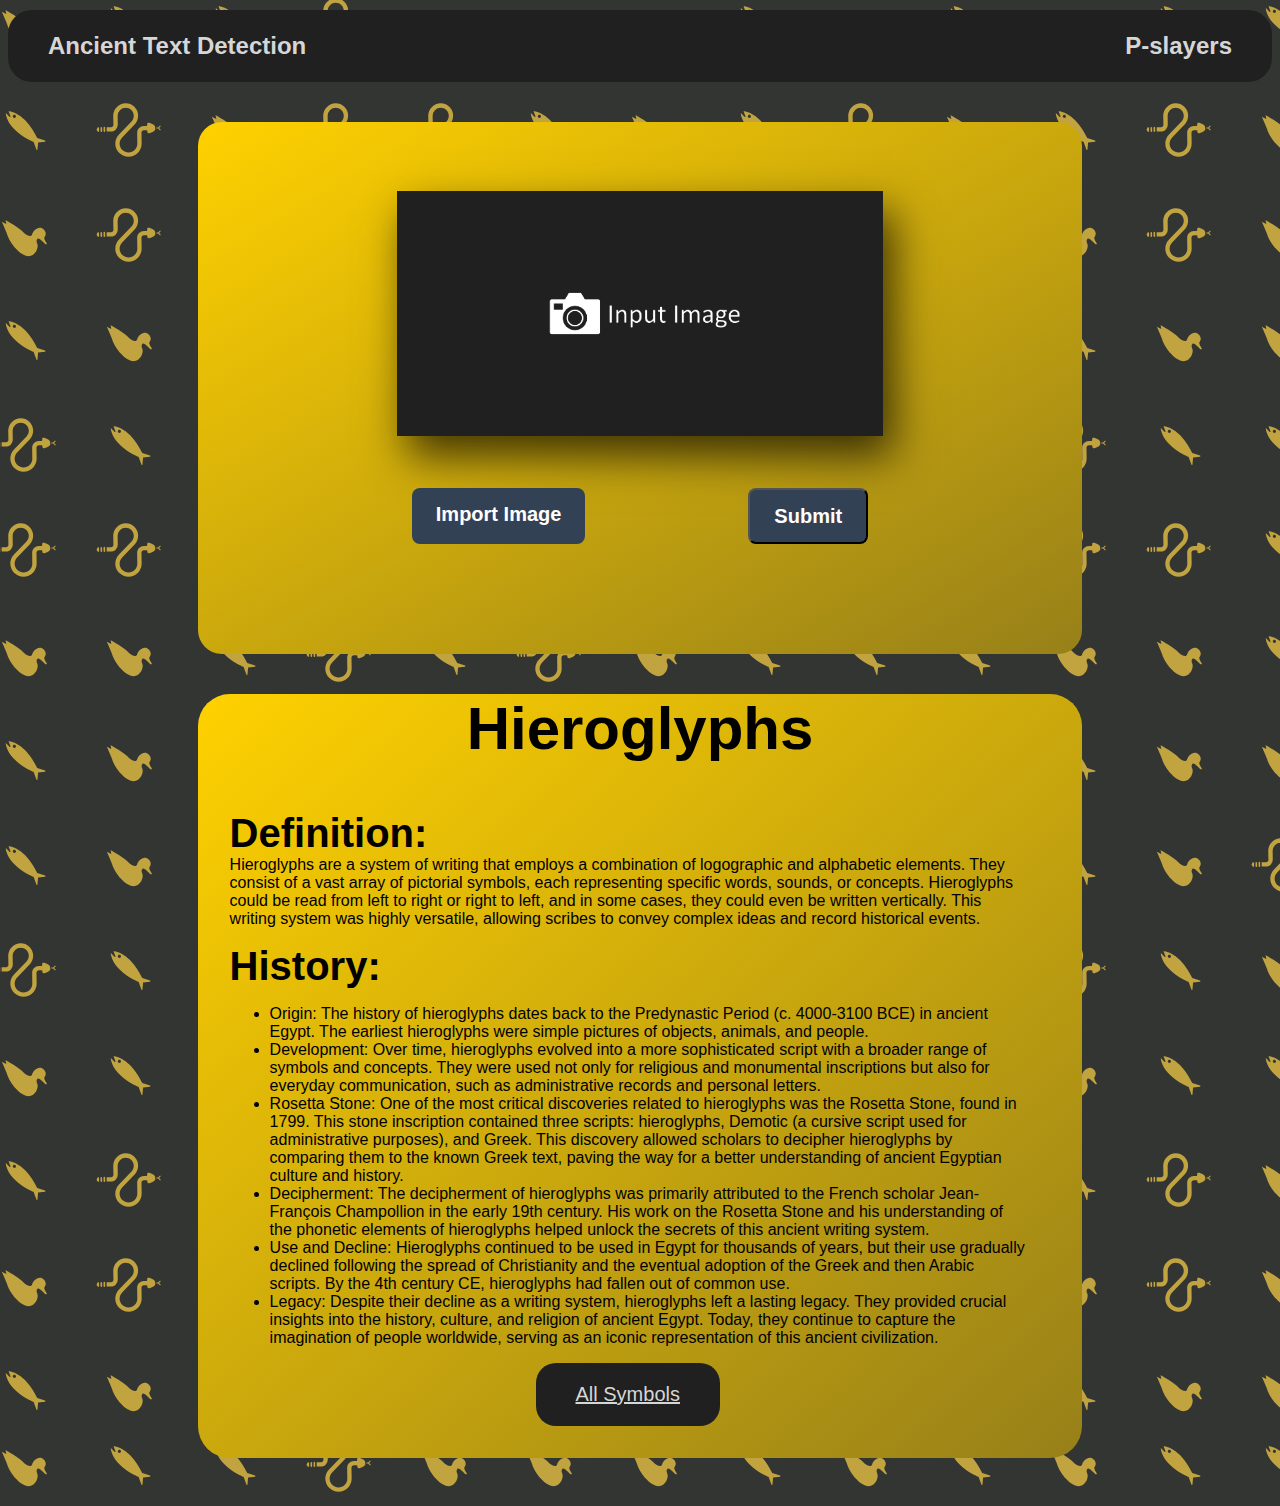
<file: frontend/index.html>
<!DOCTYPE html>
<html lang="en">
<head>
    <meta charset="UTF-8">
    <meta name="viewport" content="width=device-width, initial-scale=1.0">
    <title>Pslayers | Text Detection</title>
    <link rel="stylesheet" href="index.css">
</head>
<!-- bg-[url(assets/backgound.svg)]  -->
<!-- bg-gradient-to-br from-[#FFD100] to-[#978019] -->
<body>
    
    <div id = "full_div">

        <!-- The header -->
        <div id="nav">
            <div>Ancient Text Detection</div>
            <div>P-slayers</div>
        </div>
        
        <!-- the form to input the image -->
        <div id="form_div">
            <form id="actual_form" action="output.html">

            <!-- selected image show -->
                <div id="image_display">
                    <img alt="Select and Image"  id = "show_image" src = "assets/Picture1-.png">
                </div>                
                <div id="input_field">
                    <input type="file" accept="image/png, image/jpg, image/jpeg" id="input_image">
                    <label id="input_image_label" for="input_image">
                            Import Image
                    </label>
                    <input type="submit" id="submit_button">
                    <!-- <input type="file" accept="image/*" /> -->
                </div>
            </form>
        </div>
        <script>
            let showimage_ = document.getElementById("show_image");
            let input_image = document.getElementById("input_image");
            console.log(input_image)
            input_image.onchange = function(){
                showimage_.src = URL.createObjectURL(input_image.files[0]);
            }
        </script>
        <div id="info_box">
            <div id="info_box_title">Hieroglyphs</div>
                <div id="info">
                    <p>
                        <span class="header">Definition:</span><br>  
                        Hieroglyphs are a system of writing that employs a combination of logographic and alphabetic elements. They consist of a vast array of pictorial symbols, each representing specific words, sounds, or concepts. Hieroglyphs could be read from left to right or right to left, and in some cases, they could even be written vertically. This writing system was highly versatile, allowing scribes to convey complex ideas and record historical events.
                    </p>
                    <p>
                        <span class="header">History:</span><br>
                        <ul class="list-inside">
                            <li>Origin: The history of hieroglyphs dates back to the Predynastic Period (c. 4000-3100 BCE) in ancient Egypt. The earliest hieroglyphs were simple pictures of objects, animals, and people.</li>
                            <li>Development: Over time, hieroglyphs evolved into a more sophisticated script with a broader range of symbols and concepts. They were used not only for religious and monumental inscriptions but also for everyday communication, such as administrative records and personal letters.
                                <li>Rosetta Stone: One of the most critical discoveries related to hieroglyphs was the Rosetta Stone, found in 1799. This stone inscription contained three scripts: hieroglyphs, Demotic (a cursive script used for administrative purposes), and Greek. This discovery allowed scholars to decipher hieroglyphs by comparing them to the known Greek text, paving the way for a better understanding of ancient Egyptian culture and history.</li>
                                <li>Decipherment: The decipherment of hieroglyphs was primarily attributed to the French scholar Jean-François Champollion in the early 19th century. His work on the Rosetta Stone and his understanding of the phonetic elements of hieroglyphs helped unlock the secrets of this ancient writing system.</li>
                                <li>Use and Decline: Hieroglyphs continued to be used in Egypt for thousands of years, but their use gradually declined following the spread of Christianity and the eventual adoption of the Greek and then Arabic scripts. By the 4th century CE, hieroglyphs had fallen out of common use.</li>
                                <li>Legacy: Despite their decline as a writing system, hieroglyphs left a lasting legacy. They provided crucial insights into the history, culture, and religion of ancient Egypt. Today, they continue to capture the imagination of people worldwide, serving as an iconic representation of this ancient civilization.</li>
                            </ul>
                    </p>
                    <div class="all_symbols_button">

                        <a href="all_symbols.html">
                            All Symbols
                        </a>
                    </div>
                </div>
            </div>
        </div>
    </div>     
</body>
</html>
</file>
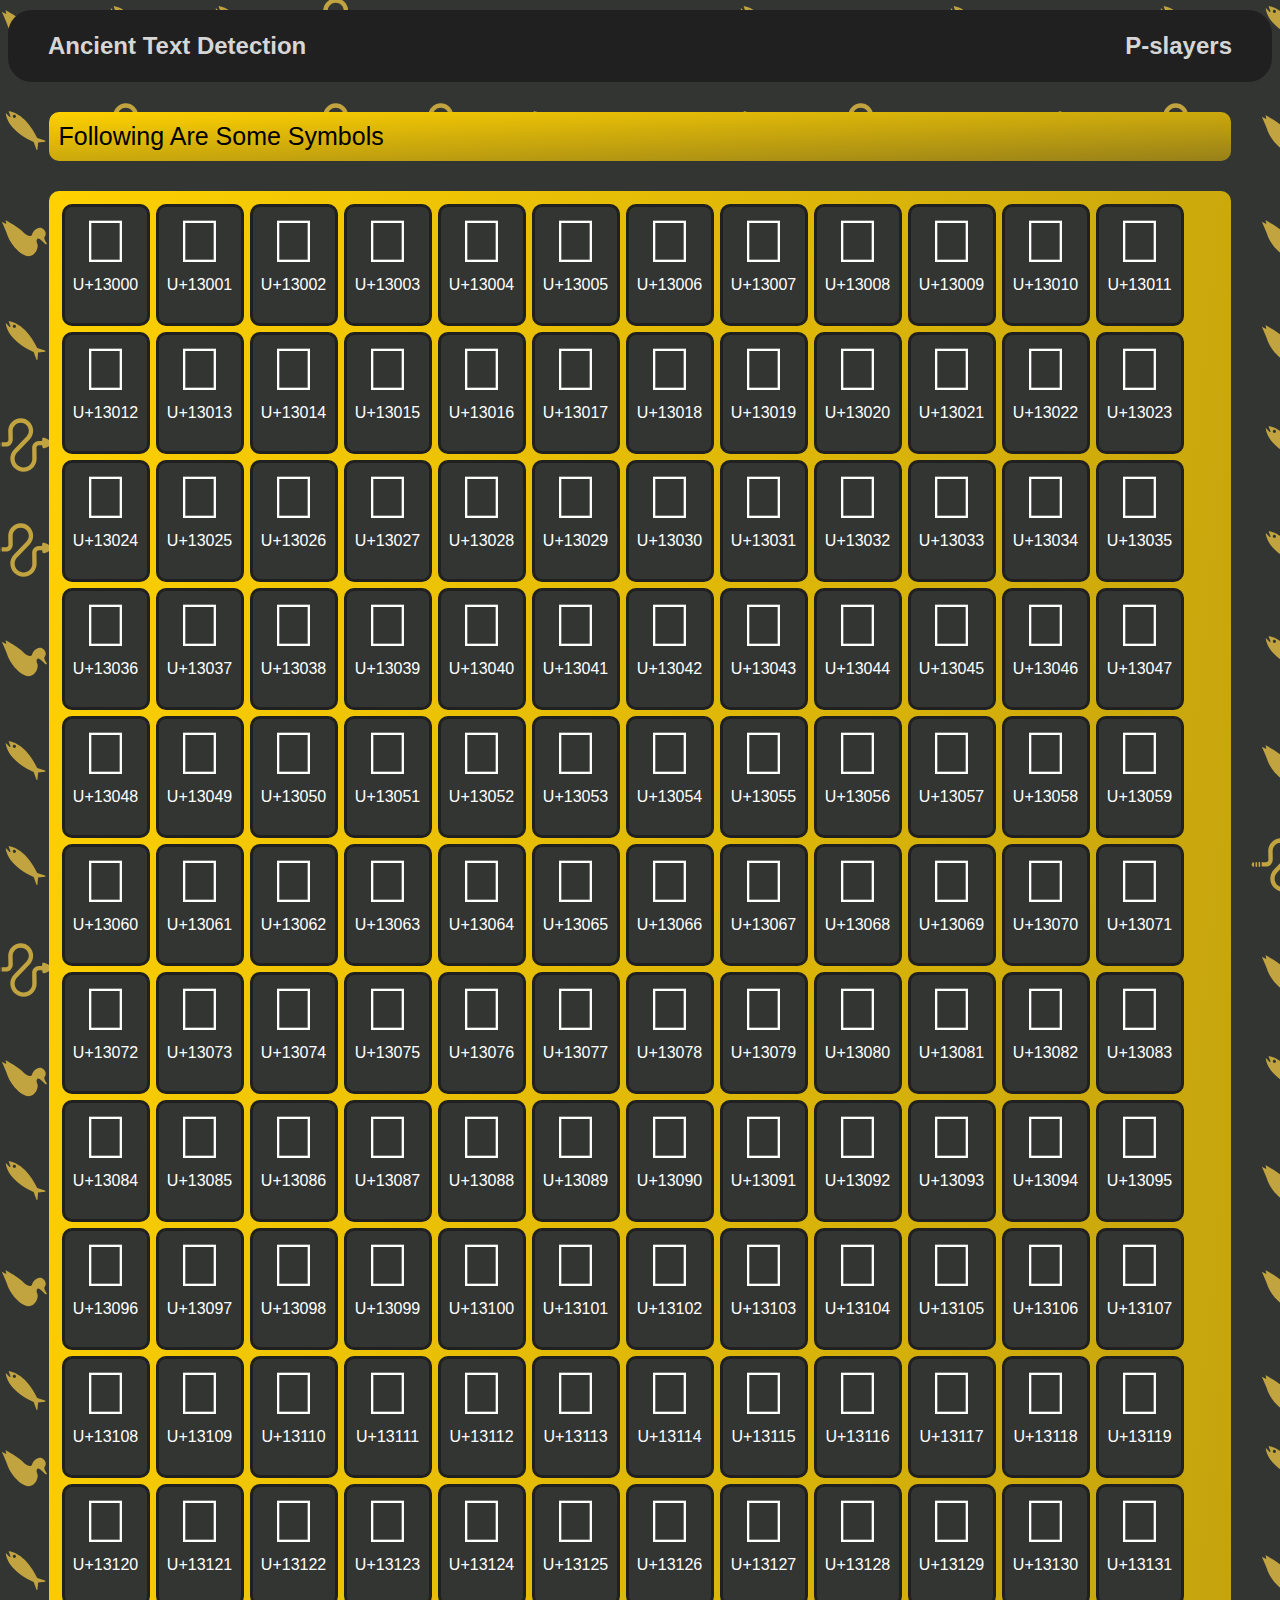
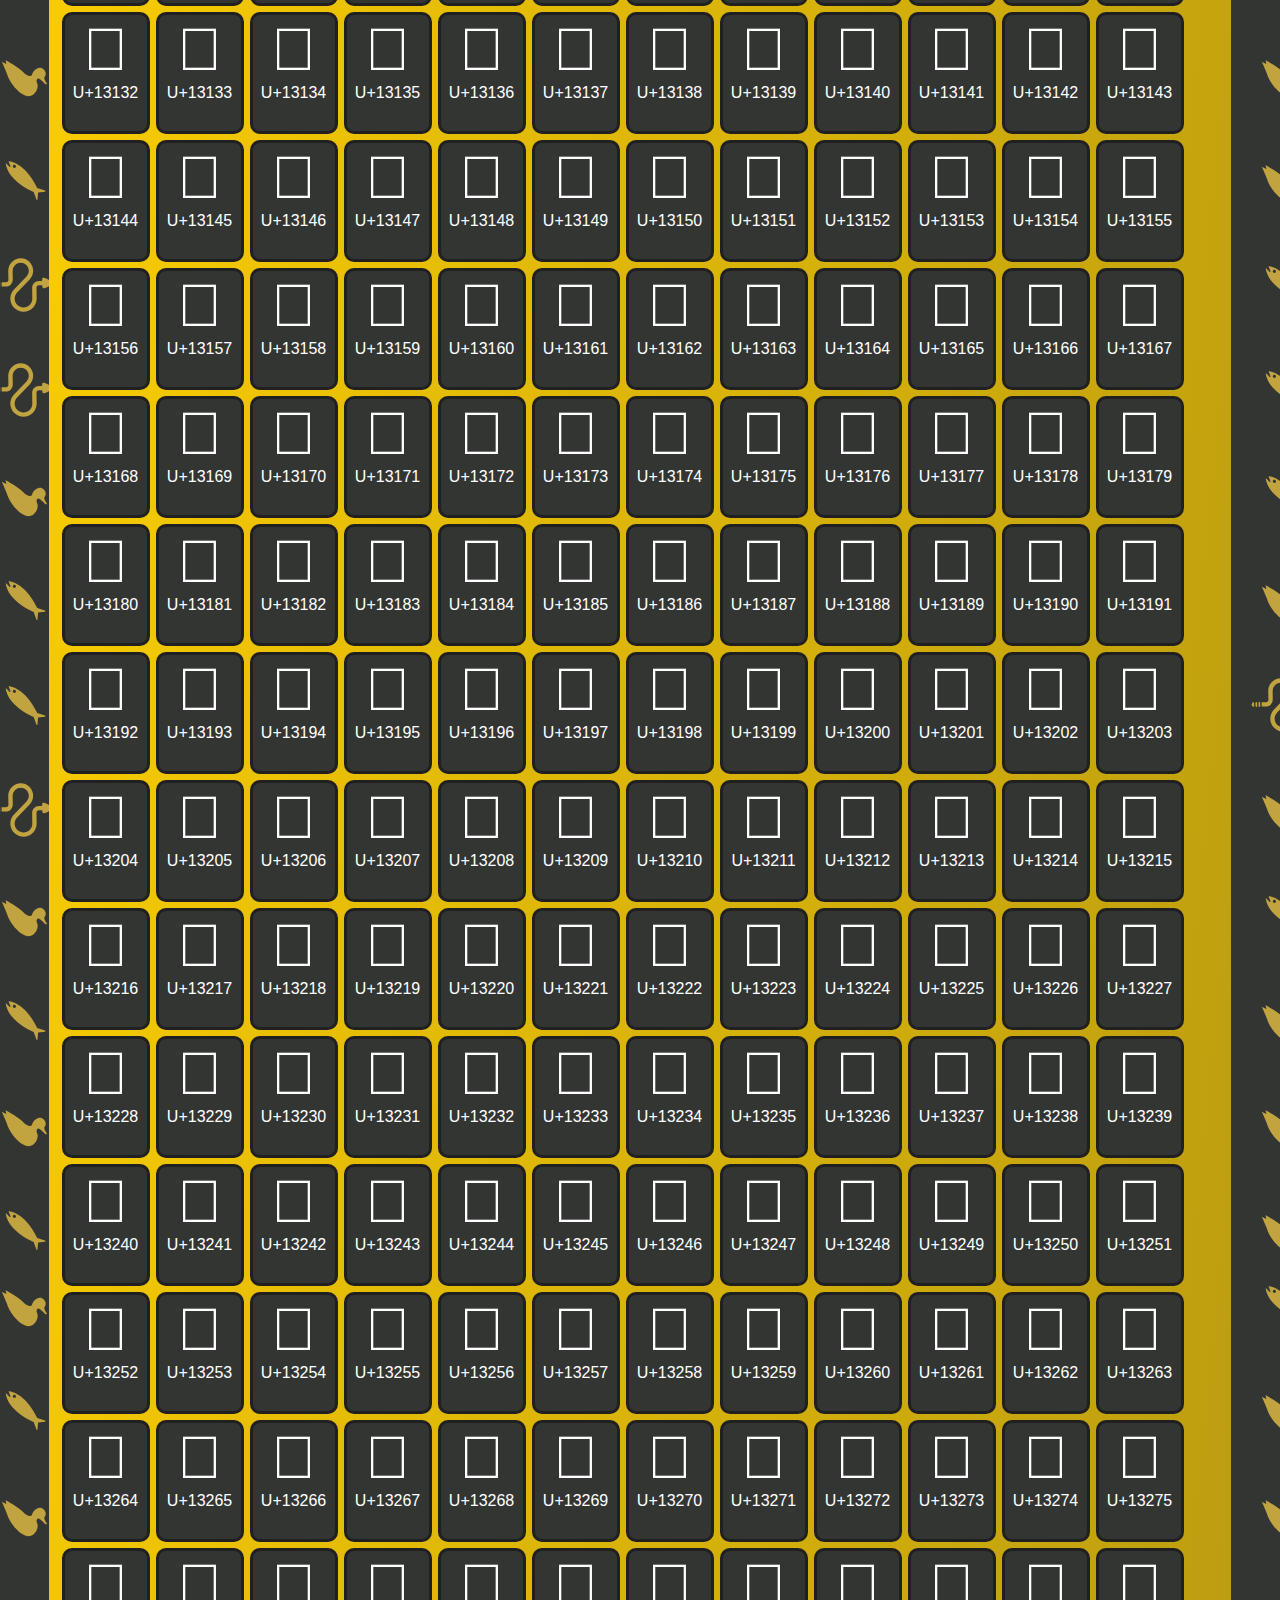
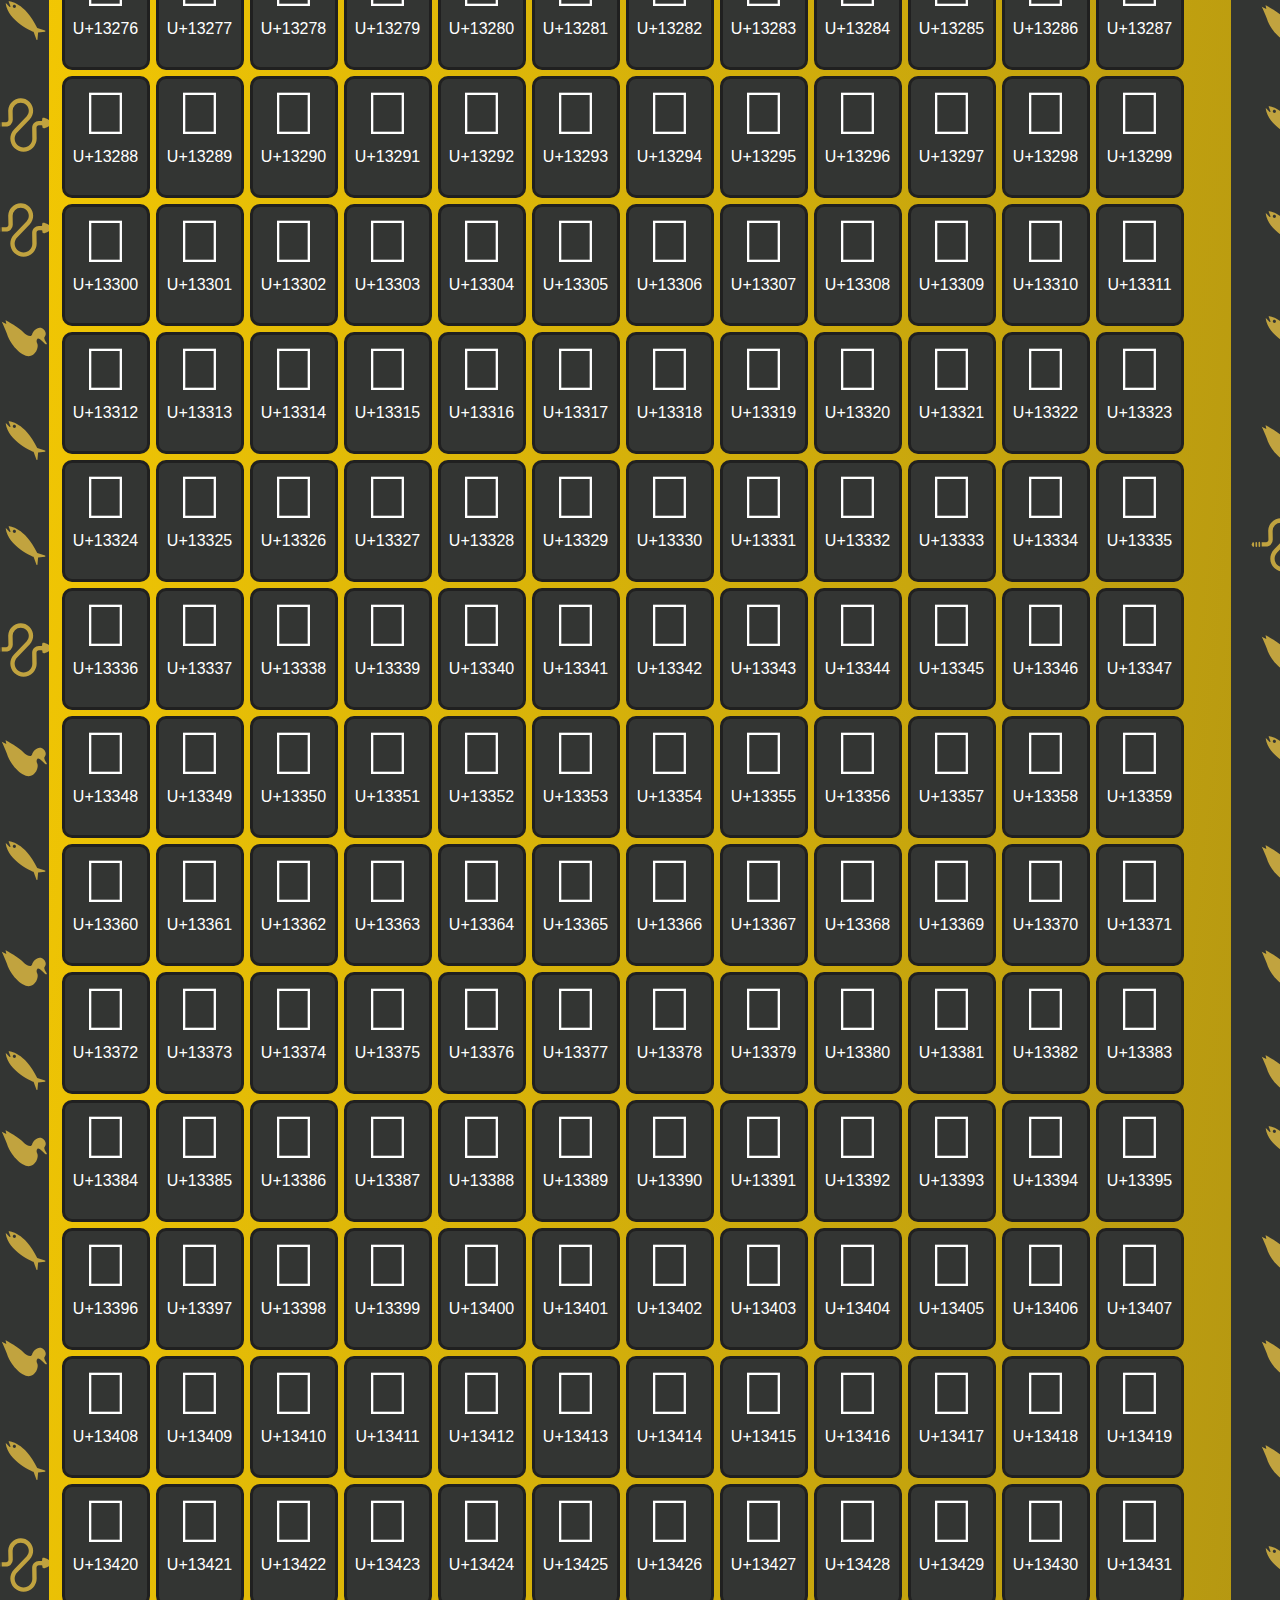
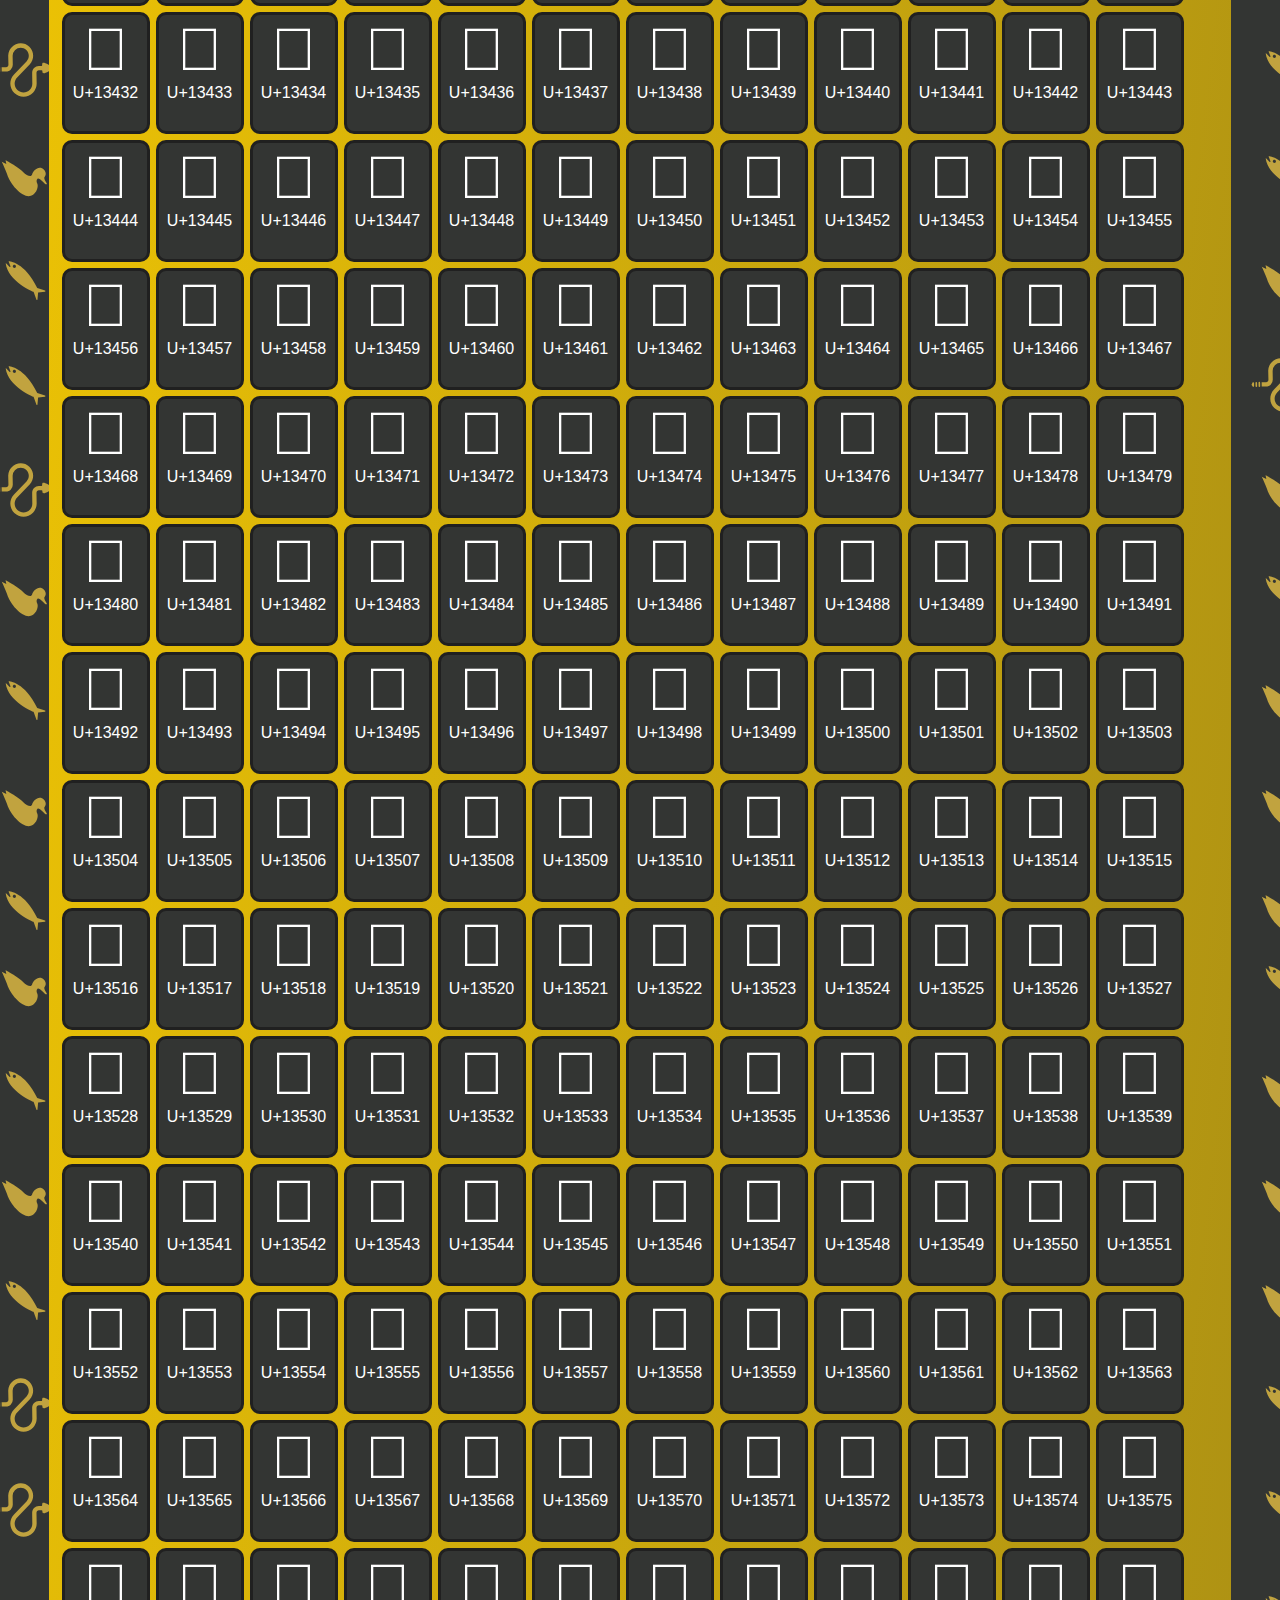
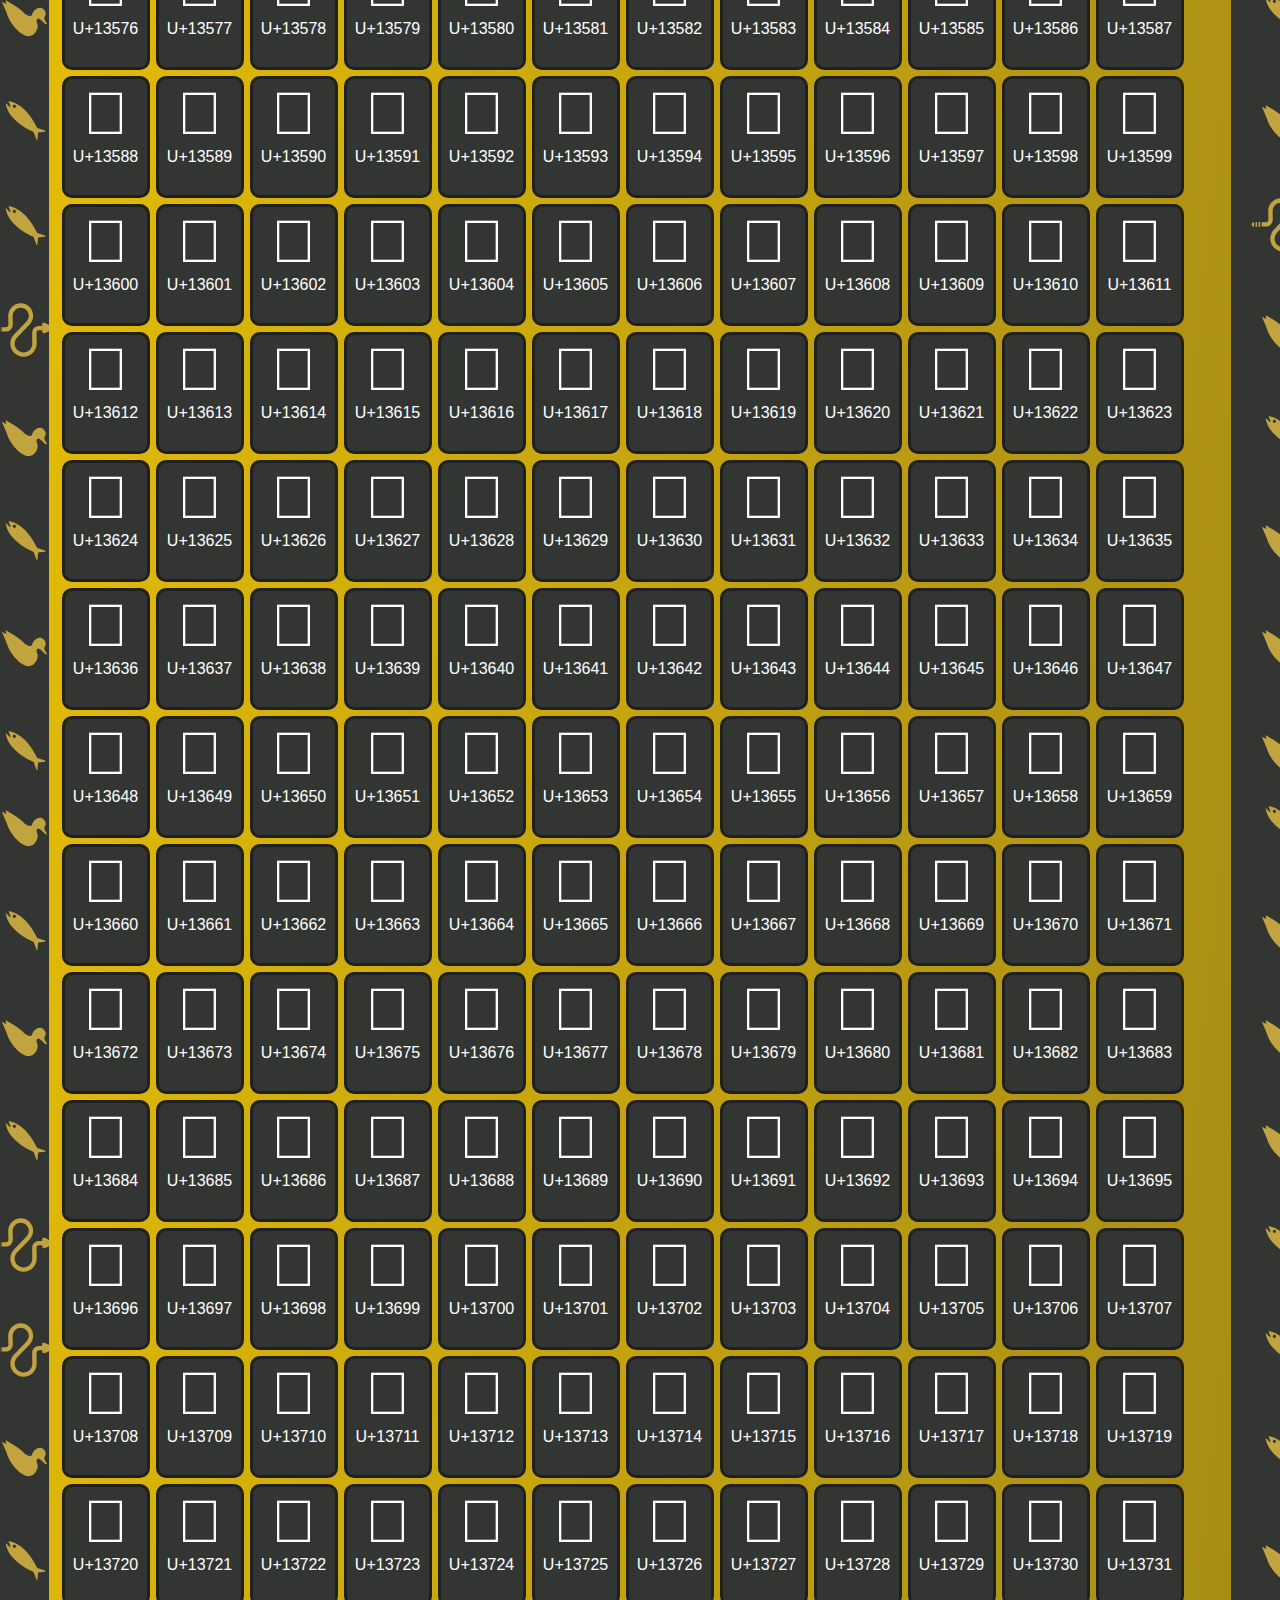
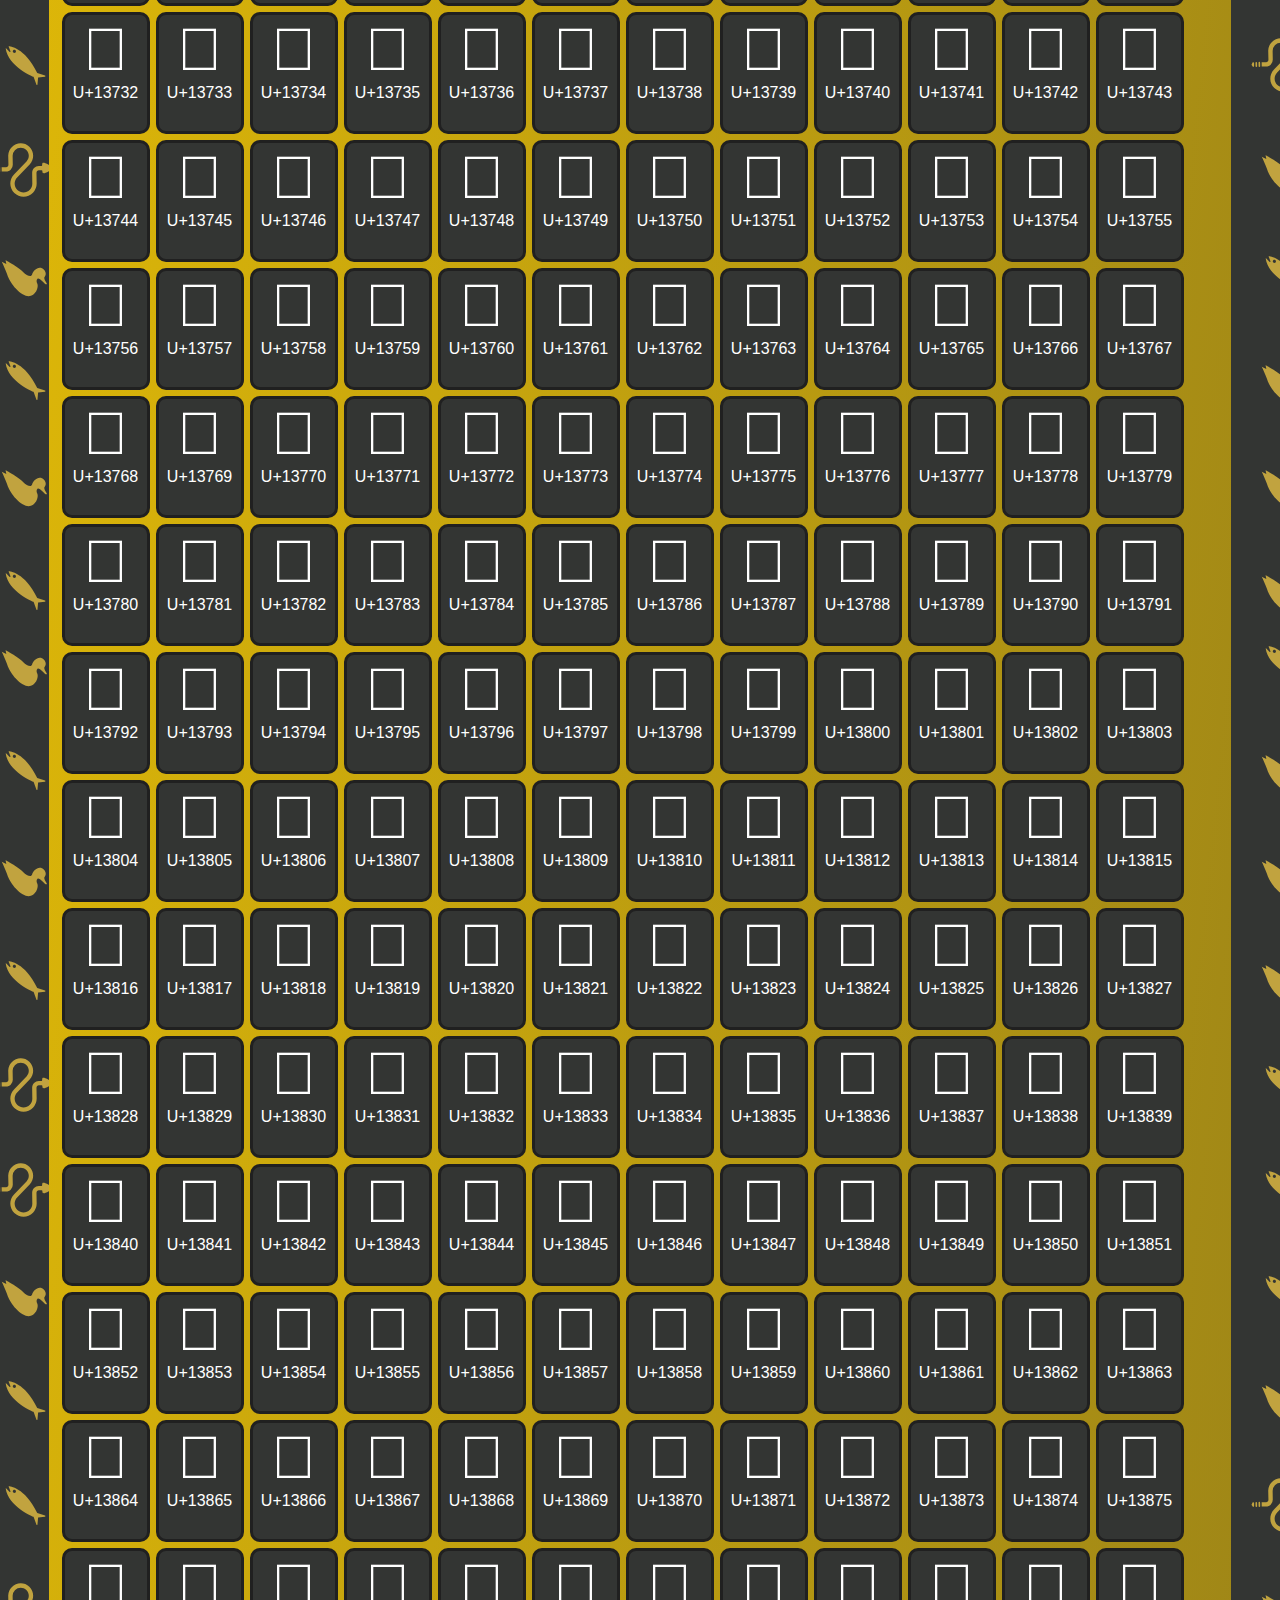
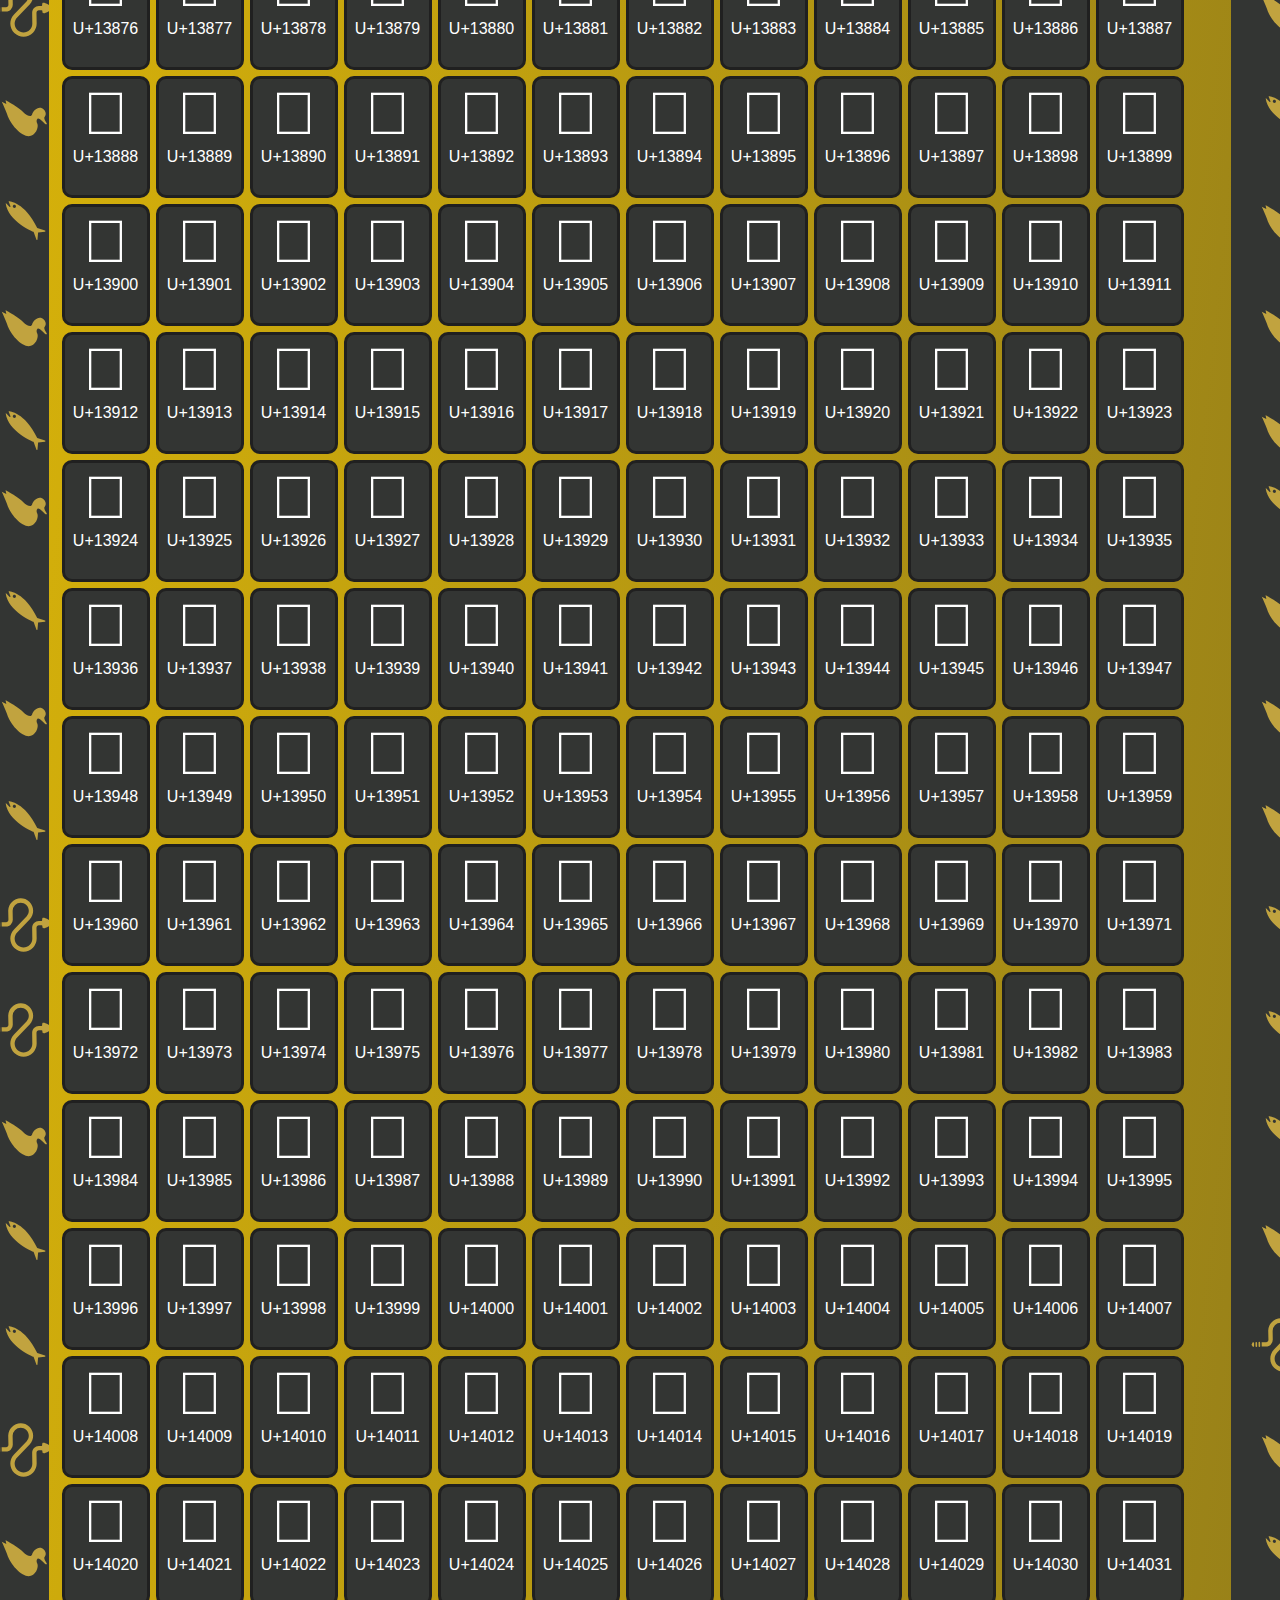
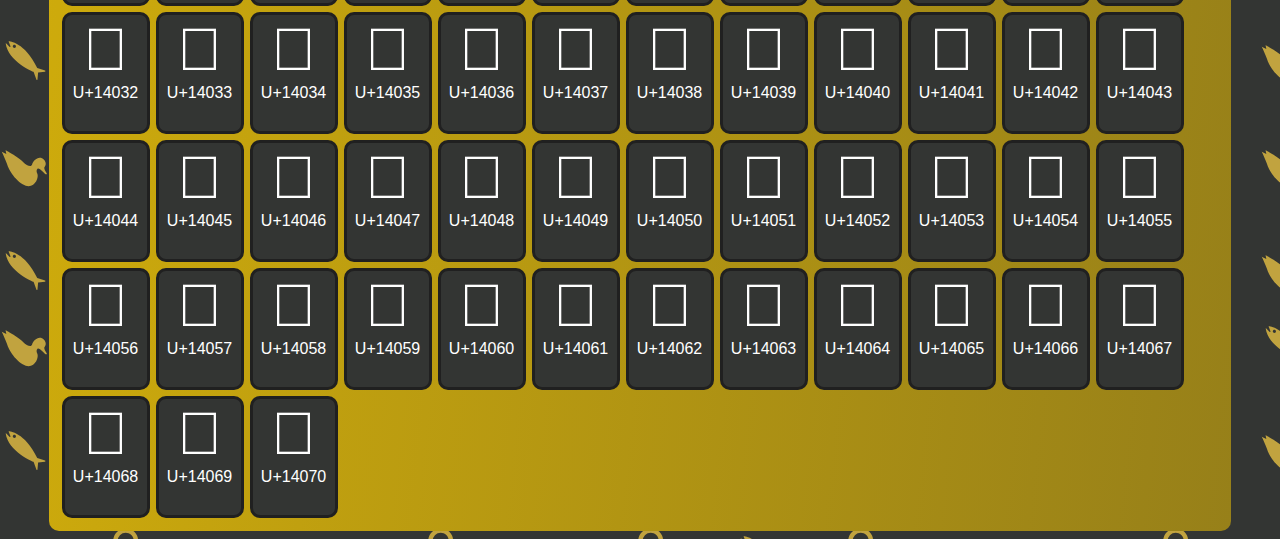
<file: frontend/all_symbols.html>
<!DOCTYPE html>
<html>
<head>
    <title>Repeat Div Element with HTML Tags</title>
    <link rel="stylesheet" href="all_symbols_style.css">
</head>
<body >
    <div id="full_div">
        <div class="nav">
            <div>Ancient Text Detection</div>
            <div>P-slayers</div>
        </div>
        <div class="floor" style="font-size: 25px;">
            Following Are Some Symbols  
        </div>
        <div class="floor" id="floor">
            <script>
                var container = document.getElementById("floor");
                for (var i = 77824; i <= 78894; i++) {
                    var div = document.createElement("div");
                    div.innerHTML += '<div class="tile"><span class="symbol">&#'+String(i)+';</span><br>U+'+String(13000+i-77824)+'</div>';
                    container.appendChild(div);
                }
            </script>
        </div>
    </div>
</body>
</html>
</file>
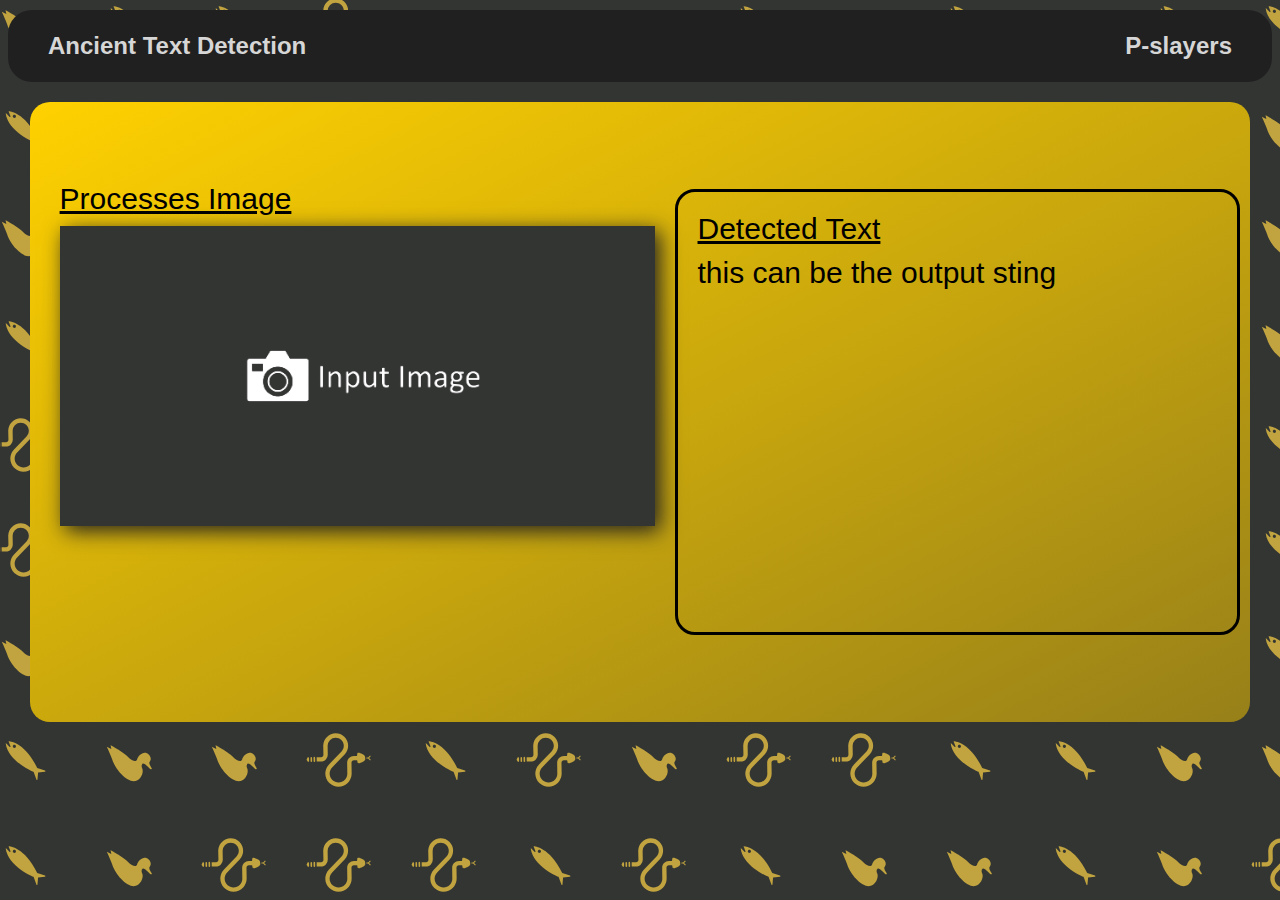
<file: frontend/output.html>
<!DOCTYPE html>
<html lang="en">
<head>
    <meta charset="UTF-8">
    <meta name="viewport" content="width=device-width, initial-scale=1.0">
    <link rel="stylesheet" href="output_style.css">
    <title>Document</title>
</head>
<body>
    <div class="nav">
        <div>Ancient Text Detection</div>
        <div>P-slayers</div>
    </div>
    <div id="output">
        <div id="image_section">
            <span style="text-decoration: underline; font-size: 30px;">
                Processes Image
            </span>
            <img alt="Please Retry" id="output_image" src="assets/Picture1-.png">
        </div>
        <div id="text_section">
            <span style="text-decoration: underline;">
                Detected Text
            </span>
            <div id="output_text"> 
                this can be the output sting
            </div>
        </div>
    </div>
</body>
</html>
</file>
<file: frontend/index.css>
body{
    background-color: #333533;
    background-image: url("assets/backgound.svg");
    background-repeat: repeat;
    font-family: Arial, Helvetica, sans-serif;
}
#nav{
    margin-top: 10px;
    font-weight: 700;
    border-radius: 1.5rem;
    background-color: #202020;
    color: #D6D6D6;
    font-size: 1.5rem/* 24px */;
    line-height: 2rem/* 32px */;
    padding: 1.25rem/* 20px */;
    display: flex;
    justify-content: space-between;
    padding-left: 2.5rem;
    padding-right: 2.5rem;
}
#form_div{
    border-radius: 1.5rem;
    display: flex;
    justify-content: center;
    margin-top: 2.5rem;
    background-image: linear-gradient(to bottom right,#FFD100,#978019);
    width: 70%;
    margin: auto;
    margin-top: 2.5rem;
    overflow: hidden;
}
#actual_form{
    width: 70%;
    height: 500px;
    padding: 1rem;
    display: flex;
    flex-direction: column;
    border-radius: 1rem;
}
#image_display{
    height: 70%;
    display: flex;
    align-items: center;
    justify-content: center;
}
#show_image{
    background-color: #202020;
    box-shadow: 10px 20px 40px #000000b1;
    display: inline-block;
    height: 70%;
}
#input_field{
    display: flex;
    justify-content: space-around;
}
#input_image{
    display: none;
}
#input_image_label{
    font-size: 1.25rem/* 20px */;
    line-height: 1.75rem/* 28px */;
    font-weight: 600;
    color: rgb(255 255 255);
    border-radius: 0.5rem;
    background-color: rgb(51 65 85);
    padding-left: 1.5rem/* 24px */;
    padding-right: 1.5rem/* 24px */;
    padding-top: 0.75rem/* 12px */;
    padding-bottom: 0.75rem/* 12px */;
    text-align: center;
}
#input_image_label:hover {
    background-color: rgb(100 116 139);
}
#submit_button{
    font-size: 1.25rem/* 20px */;
    line-height: 1.75rem/* 28px */;
    font-weight: 600;
    color: rgb(255 255 255);
    border-radius: 0.5rem;
    background-color: rgb(51 65 85);
    padding-left: 1.5rem/* 24px */;
    padding-right: 1.5rem/* 24px */;
    padding-top: 0.75rem/* 12px */;
    padding-bottom: 0.75rem/* 12px */;
    text-align: center;
}
#submit_button:hover {
    background-color: rgb(100 116 139);
}
#info_box{
    color: rgb(0 0 0 );
    background-image: linear-gradient(to bottom right,#FFD100,#978019); 
    width: 70%;
    margin: auto;
    border-radius: 2rem;
}
#info_box_title{
    margin-top: 2.5rem;
    text-align: center;
    color: rgb(0 0 0);
    font-weight: 800;
    font-size: 60px;
    text-align: center;
}
#info{
    width: 90%;
    /* margin: auto; */
    margin-bottom: 3rem;
    padding: 2rem;
}
.header{
    font-size: 40px;
    font-weight: 600;
}
.all_symbols_button,a{
    background-color: #202020;
    color: #D6D6D6;
    padding: 20px;
    font-size: 20px;
    border-radius: 20px;
    width: fit-content;
    margin: auto;
}
@media (max-width: 1400px) {
    #input_field{
        flex-direction: row;
    }
}
@media (max-width: 700px) {
    #input_field{
        flex-direction: column;
    }
    #input_image_label{
        margin-bottom: 10px;
    }
}
</file>
<file: frontend/all_symbols_style.css>
body{
    background-color: #333533;
    background-image: url("assets/backgound.svg");
    font-family: Arial, Helvetica, sans-serif;
}
.floor{
    display: flex;
    flex-wrap: wrap;
    flex-direction: row;
    width: 92%;
    background-image: linear-gradient(to bottom right,#FFD100,#978019);
    padding: 10px;
    margin: auto;
    border-radius: 10px;
    margin-top: 30px;
}
.tile{
    background-color: #333533;
    width: 70px;
    height: 110px;
    color: white;
    border-radius: 10px;
    text-align: center;
    margin: 3px;
    padding: 6px;
    padding-top: 0px;
    transition-property: all;
    transition-timing-function: cubic-bezier(0.4, 0, 0.2, 1);
    transition-duration: 150ms;
    border-width: 3px;
    border-color: #202020;
    border-style: solid;
}
.tile:hover{
    scale: 106%;
    background-color: #e3e325;
    color: #333533;
}
.nav{
    margin-top: 10px;
    font-weight: 700;
    border-radius: 1.5rem;
    background-color: #202020;
    color: #D6D6D6;
    font-size: 1.5rem/* 24px */;
    line-height: 2rem/* 32px */;
    padding: 1.25rem/* 20px */;
    display: flex;
    justify-content: space-between;
    padding-left: 2.5rem;
    padding-right: 2.5rem;
}
.symbol{
    font-size: 60px;
    padding: 10px;
}
</file>
<file: frontend/output_style.css>
body{
    background-color: #333533;
    background-image: url("assets/backgound.svg");
    font-family: Arial, Helvetica, sans-serif;
}
.nav{
    margin-top: 10px;
    font-weight: 700;
    border-radius: 1.5rem;
    background-color: #202020;
    color: #D6D6D6;
    font-size: 1.5rem/* 24px */;
    line-height: 2rem/* 32px */;
    padding: 1.25rem/* 20px */;
    display: flex;
    justify-content: space-between;
    padding-left: 2.5rem;
    padding-right: 2.5rem;
}
#output{
    background-image: linear-gradient(to bottom right,#FFD100,#978019);
    width: 95%;
    margin: auto;
    border-radius: 20px;
    margin-top: 20px;
    height: 600px;
    padding: 10px;
    display: flex;
    flex-direction: row;
}
#image_section{
    font-size: 20px;
    display: flex;
    flex-direction: column;
    margin: 20px;
    margin-top: 70px;
}
#output_image{
    background-color: #333533;
    max-height: 300px;
    min-height: 200px;
    box-shadow: 5px 5px 20px #202020;
    margin-top: 10px;
}
#text_section{
    font-size: 30px;
    margin: auto;
    padding: 20px;
    border-radius: 20px;
    width: 700px;
    height: 400px;
    border-color: #202020;
    border-width: 3px;
    border: solid;
}
#output_text{
    text-decoration: none;
    padding-top: 10px;
}
@media (max-width: 1400px) {
}
@media (max-width: 860px) {
    
    #output{
        flex-direction: column;  
        height: fit-content;      
    }
    #text_section{
        max-width: 90%;
        margin-top: 30px;
        height: fit-content;
    }
}
</file>
